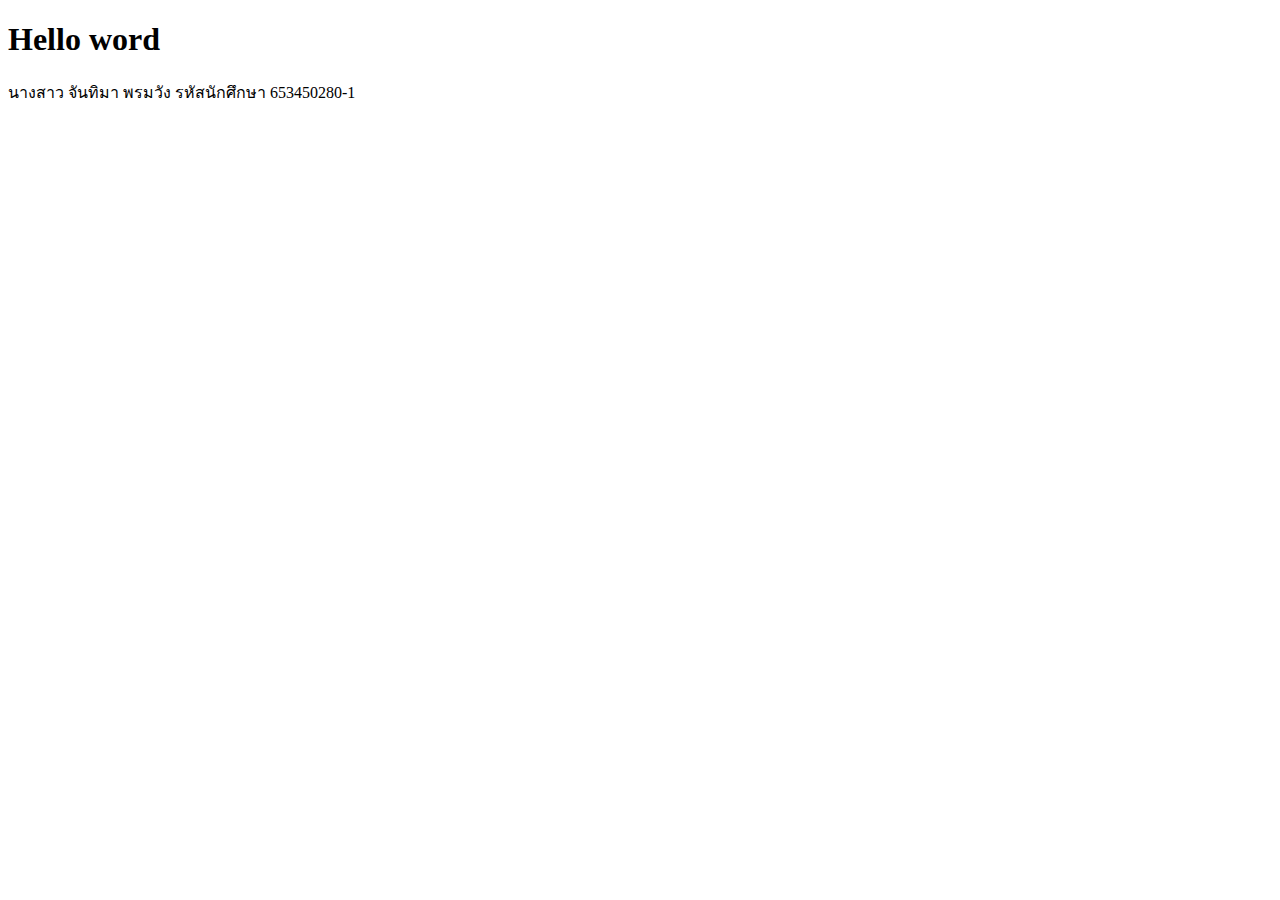
<file: first/index.html>
<!DOCTYPE html>
<html lang="en">
<head>
    <meta charset="UTF-8">
    <meta name="viewport" content="width=device-width, initial-scale=1.0">
    <title>ฺBear</title>
</head>
<body>
    <h1>Hello word</H1>
    <p> นางสาว จันทิมา พรมวัง รหัสนักศึกษา 653450280-1</p>
</body>
</html>
</file>
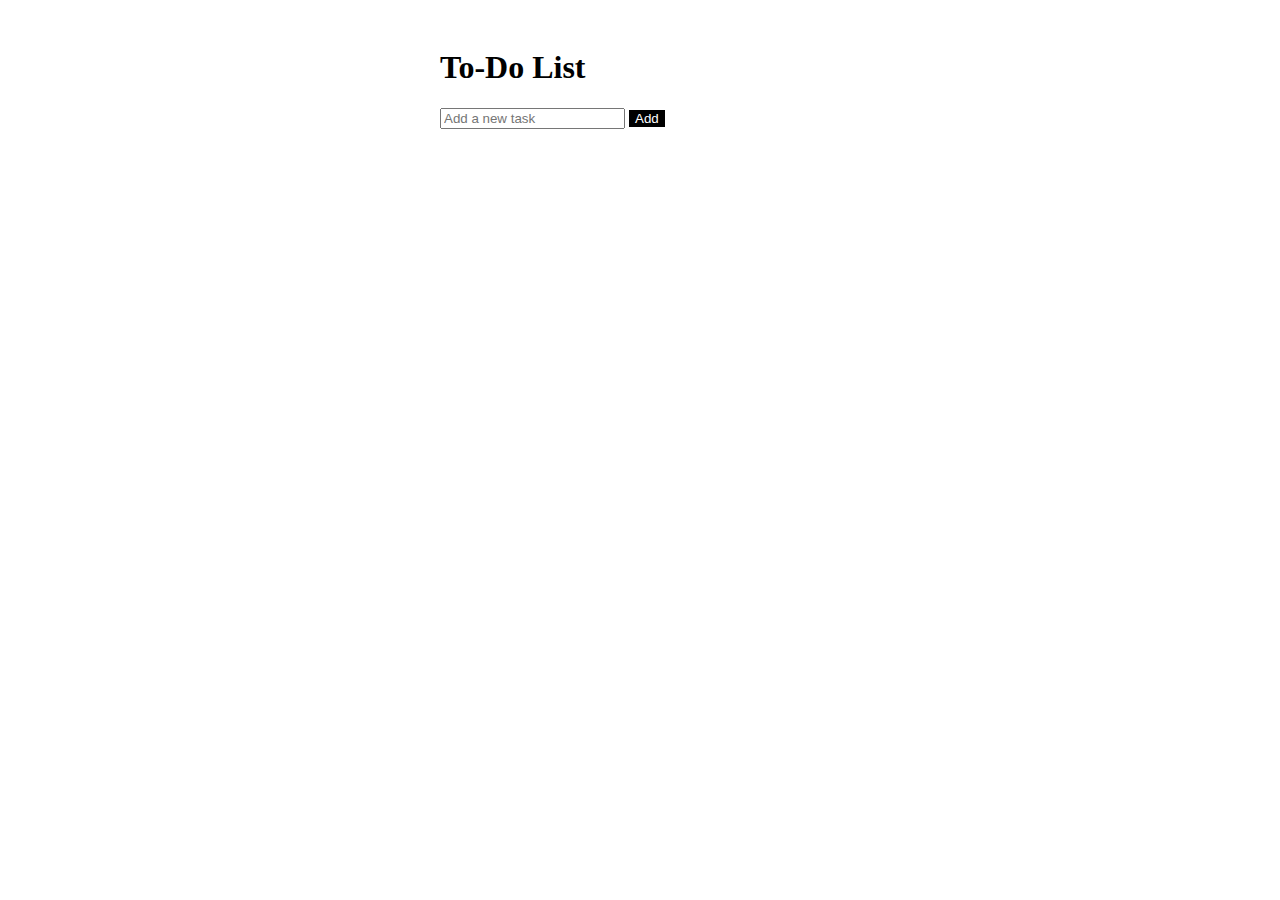
<file: Todolist/index.html>
<!DOCTYPE html>
<html lang="en">
<head>
    <meta charset="UTF-8">
    <meta name="viewport" content="width=device-width, initial-scale=1.0">
    <title>To-Do App</title>
    <link rel="stylesheet" href="sy.css">
</head>
<body>
    <div class="container">
        <h1>To-Do List</h1>
        <input type="text" id="todoInput" placeholder="Add a new task">
        <button onclick="addTodo()">Add</button>
        <ul id="todoList"></ul>
    </div>

    <script>
        function addTodo() {
            const input = document.getElementById('todoInput');
            const todoText = input.value.trim();

            if (todoText !== '') {
                const li = document.createElement('li');
                li.textContent = todoText;

                const removeButton = document.createElement('button');
                removeButton.textContent = 'Delete';
                removeButton.onclick = function() {
                    li.remove();
                };

                li.appendChild(removeButton);
                document.getElementById('todoList').appendChild(li);

                input.value = ''; 
            }
        }
    </script>
</body>
</html>
</file>
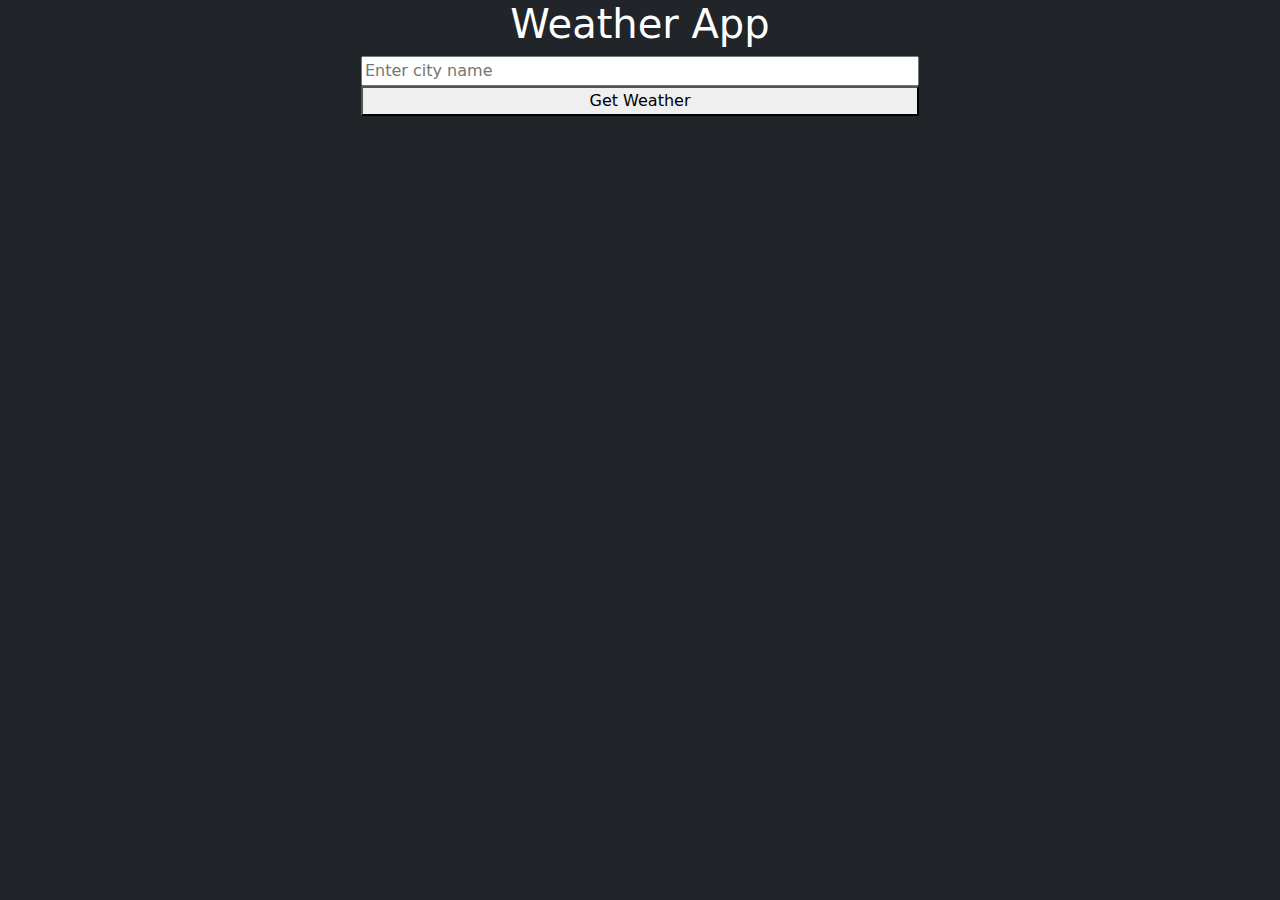
<file: wather/index.html>
<!DOCTYPE html>
<html lang="en">

<head>
    <meta charset="UTF-8">
    <meta name="viewport" content="width=device-width, initial-scale=1.0">
    <title>Weather App</title>
    <link href="https://cdn.jsdelivr.net/npm/bootstrap@5.3.3/dist/css/bootstrap.min.css" rel="stylesheet"
        integrity="sha384-QWTKZyjpPEjISv5WaRU9OFeRpok6YctnYmDr5pNlyT2bRjXh0JMhjY6hW+ALEwIH" crossorigin="anonymous">
</head>

<body class="bg-dark text-white">
    <div class="container">
        <div class="row g-0 text-center justify-content-center">
            <div class="col-12 col-sm-12 col-md-10 col-lg-8 col-xl-6">
                <h1>Weather App</h1>
                <input class="w-100" type="text" id="city" placeholder="Enter city name">
                <button class="w-100" onclick="getWeather()">Get Weather</button>

                <div id="weather-info">
                </div>
            </div>
        </div>
    </div>
</body>
<script src="script.js"></script>
<script src="https://cdn.jsdelivr.net/npm/bootstrap@5.3.3/dist/js/bootstrap.bundle.min.js"
    integrity="sha384-YvpcrYf0tY3lHB60NNkmXc5s9fDVZLESaAA55NDzOxhy9GkcIdslK1eN7N6jIeHz"
    crossorigin="anonymous"></script>

</html>
</file>
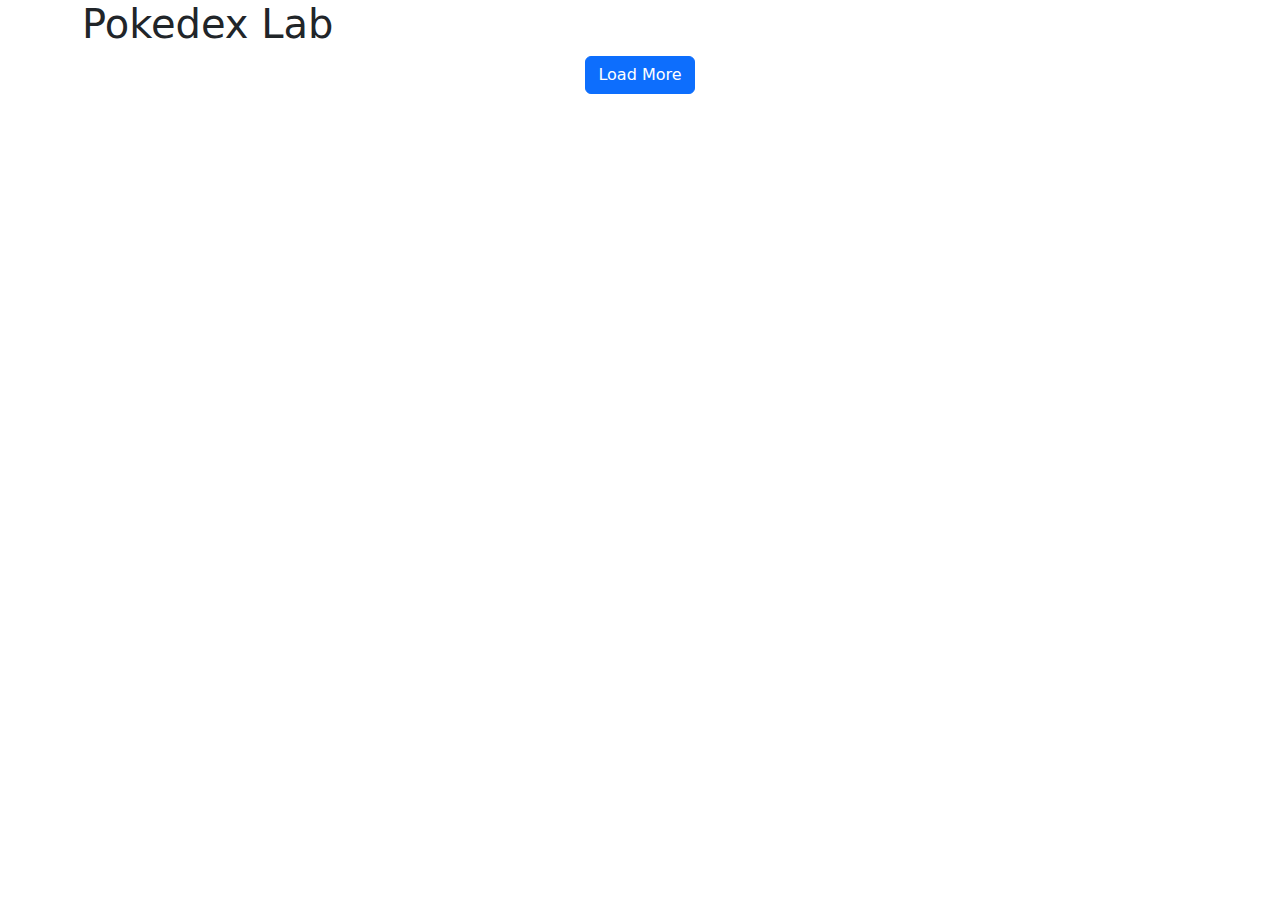
<file: Pokemon/pokedx/index.html>
<!DOCTYPE html>
<html lang="en">
  <head>
    <meta charset="UTF-8" />
    <meta name="viewport" content="width=device-width, initial-scale=1.0" />
    <title>Pokedex Lab</title>
    <link
      href="https://cdn.jsdelivr.net/npm/bootstrap@5.3.3/dist/css/bootstrap.min.css"
      rel="stylesheet"
      integrity="sha384-QWTKZyjpPEjISv5WaRU9OFeRpok6YctnYmDr5pNlyT2bRjXh0JMhjY6hW+ALEwIH"
      crossorigin="anonymous"
    />
    
    <style>
      .card {
        margin-bottom: 1rem;
      }
    </style>
  </head>
  <body>
    <div class="container">
      <h1>Pokedex Lab</h1>
      <div id="pokemon-list" class="row"></div>
      <div class="d-flex justify-content-center">
        <button id="load-more" class="btn btn-primary">Load More</button>
      </div>
    </div>

    <script>
      let offset = 0;
      const limit = 20;

      document.addEventListener("DOMContentLoaded", () => {
        loadPokemon();

        document.getElementById("load-more").addEventListener("click", () => {
          loadPokemon();
        });
      });

      function loadPokemon() {
        fetch(`https://pokeapi.co/api/v2/pokemon?offset=${offset}&limit=${limit}`)
          .then((res) => res.json())
          .then((data) => {
            const datas = data["results"];
            const ele = document.getElementById("pokemon-list");
            datas.forEach((element) => {
              const id = element.url.split("/")[element.url.split("/").length - 2];
              ele.innerHTML += `
                <div class='col-12 col-sm-6 col-md-4 col-lg-3'>
                  <div class='card'>
                    <img class='card-img-top' src='https://raw.githubusercontent.com/PokeAPI/sprites/master/sprites/pokemon/${id}.png' alt='${element.name}'>
                    <div class='card-body'>
                      <h5 class='card-title'>${element.name}</h5>
                      <a href="pokemon.html?id=${id}" class="btn btn-primary">Details</a>
                    </div>
                  </div>
                </div>`;
            });
            offset += limit;
          })
          .catch((err) => console.error(err));
      }
    </script>

    <script
      src="https://cdn.jsdelivr.net/npm/bootstrap@5.3.3/dist/js/bootstrap.bundle.min.js"
      integrity="sha384-YvpcrYf0tY3lHB60NNkmXc5s9fDVZLESaAA55NDzOxhy9GkcIdslK1eN7N6jIeHz"
      crossorigin="anonymous"
    ></script>
  </body>
</html>
</file>
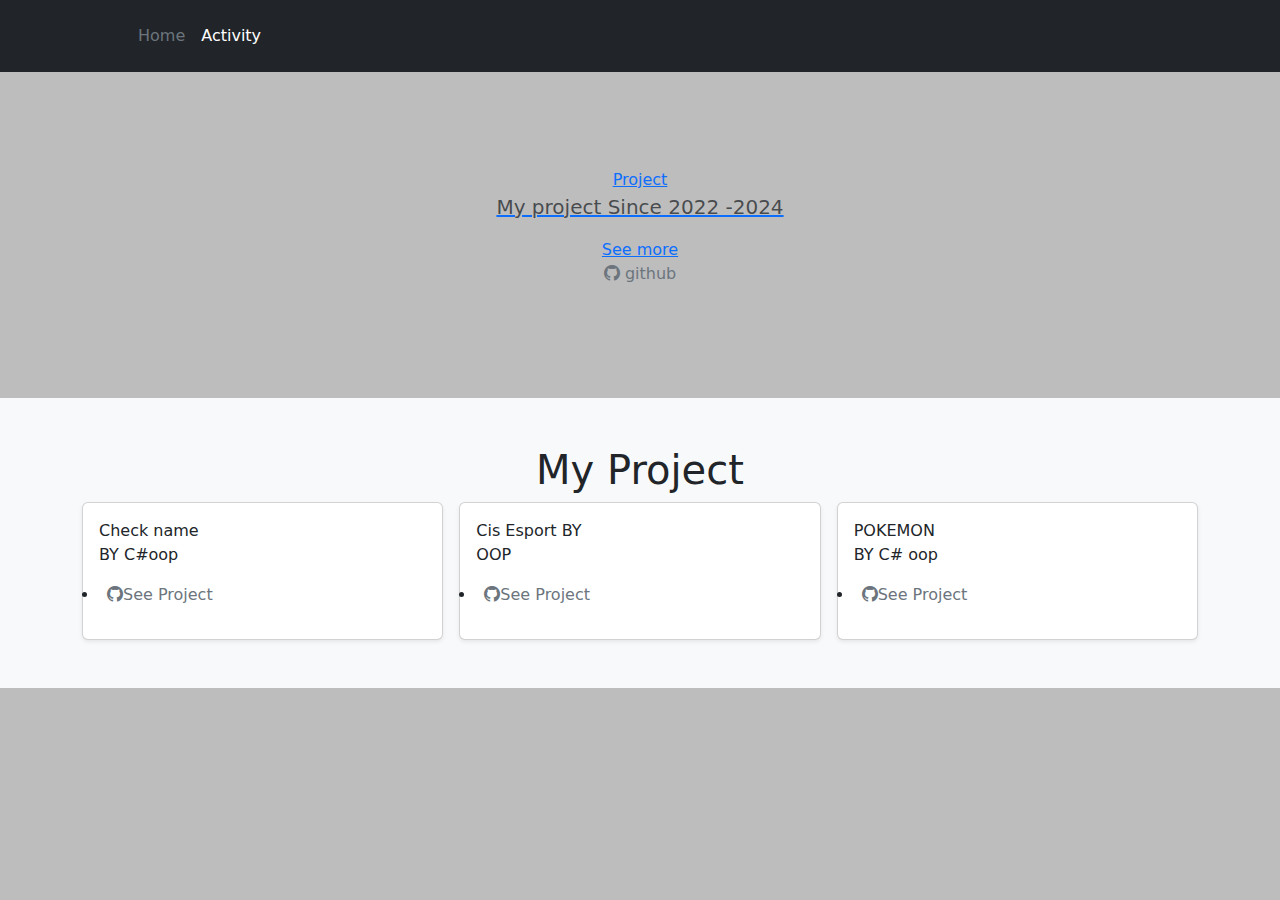
<file: bootstap5-template/Activity.html>
<!DOCTYPE html>
<html lang="en">
<head>
    <meta charset="UTF-8">
    <meta name="viewport" content="width=device-width, initial-scale=1.0">
    <title>Activity</title>
    <link rel="stylesheet" href="https://cdn.jsdelivr.net/npm/bootstrap-icons@1.11.3/font/bootstrap-icons.min.css">
    <link rel="stylesheet" href="css/bootstrap.min.css">
    <link rel="stylesheet" href="sy.css">
</head>
     <!-- Header  -->
     <header class="p-3 text-bg-dark">
        <div class="container">
          <div class="d-flex flex-wrap align-items-center justify-content-center justify-content-lg-start">
            <a href="/" class="d-flex align-items-center mb-2 mb-lg-0 text-white text-decoration-none">
              <svg class="bi me-2" width="40" height="32" role="img" aria-label="Bootstrap"><use xlink:href="#bootstrap"></use></svg>
            </a>
    
            <ul class="nav col-12 col-lg-auto me-lg-auto mb-2 justify-content-center mb-md-0">
              <li><a href="portfolio.html" class="nav-link px-2 text-secondary">Home</a></li>
              <li><a href="Activity.html" class="nav-link px-2 text-white">Activity</a></li>
            </ul>
          </div>
        </div>
      </header>
      <!-- End header -->
      
      <!-- AC -->
      <main>

        <section class="py-5 text-center container">
          <div class="row py-lg-5">
            <div class="col-lg-6 col-md-8 mx-auto">
                <a href="index.html" class="
              <h1 class="fw-light">Project</h1>
              <p class="lead text-body-secondary">My project Since 2022 -2024 </p>
              <p>
                See more <a href="https://github.com/junthimapiano" class="nav-link px-2 text-secondary"><i class="bi bi-github"></i> github</a>
              </p>
            </div>
          </div>
        </section>
      
        <div class="album py-5 bg-body-tertiary">
            <center>
              <h1>My Project</h1>
            </center>
          <div class="container">
      
            <div class="row row-cols-1 row-cols-sm-2 row-cols-md-3 g-3">
              <div class="col">
                <div class="card shadow-sm">
                  
                  <div class="card-body">
                    <link href="My  pic.jpg"
                    <center>
                    <p class="card-text">Check name <br> BY C#oop <br>
                      <li><a href=https://github.com/junthimapiano/finalproject_cname class="nav-link px-2 text-secondary"><i class="bi bi-github"></i>See Project</a></li>
                    </p>
      
                    </center>
                    <div class="d-flex justify-content-between align-items-center">
                    </div>
                  </div>
                </div>
              </div>
              <div class="col">
                <div class="card shadow-sm">
                  <div class="card-body">
                    <p class="card-text">Cis Esport BY 
                      <br> OOP
                    </p>
                    <li><a href=https://github.com/junthimapiano/CISESPORT2 class="nav-link px-2 text-secondary"><i class="bi bi-github"></i>See Project</a></li>
                    </p>
                    <div class="d-flex justify-content-between align-items-center">
                      
                    </div>
                  </div>
                </div>
              </div>
              <div class="col">
                
                <div class="card shadow-sm">
                  <div class="card-body">
                    <p class="card-text">POKEMON <br>BY C# oop<br></p>
                    <li><a href=https://github.com/junthimapiano/Pokemon-games class="nav-link px-2 text-secondary"><i class="bi bi-github"></i>See Project</a></li>
                    </p>
                    <div class="d-flex justify-content-between align-items-center">

                    </div>
                  </div>
                </div>
              </div>
              
            
              
              
      
      </main>
      
<body>
   
</body>
</html>
</file>
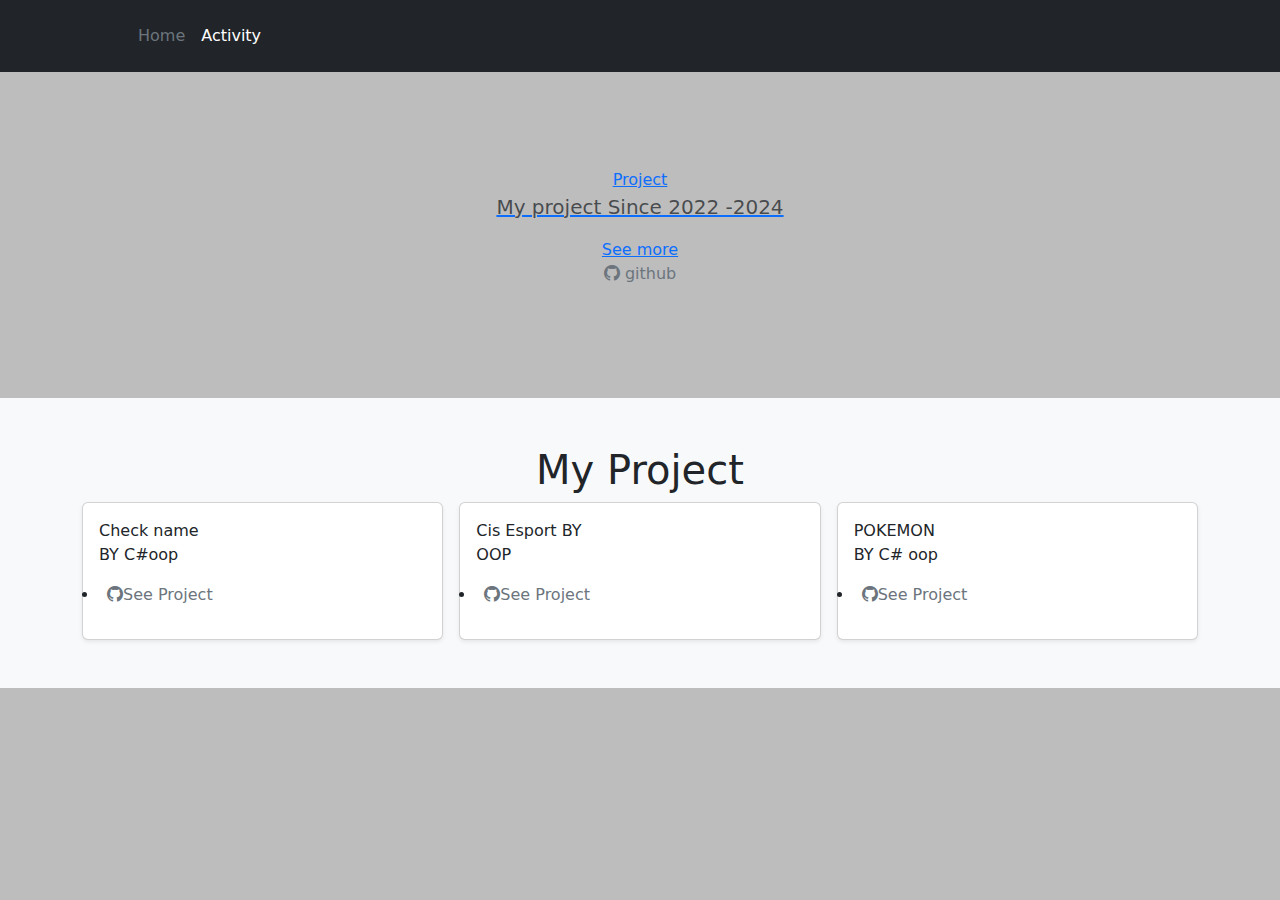
<file: portfolio/Activity.html>
<!DOCTYPE html>
<html lang="en">
<head>
    <meta charset="UTF-8">
    <meta name="viewport" content="width=device-width, initial-scale=1.0">
    <title>Activity</title>
    <link rel="stylesheet" href="https://cdn.jsdelivr.net/npm/bootstrap-icons@1.11.3/font/bootstrap-icons.min.css">
    <link rel="stylesheet" href="css/bootstrap.min.css">
    <link rel="stylesheet" href="sy.css">
</head>
     <!-- Header  -->
     <header class="p-3 text-bg-dark">
        <div class="container">
          <div class="d-flex flex-wrap align-items-center justify-content-center justify-content-lg-start">
            <a href="/" class="d-flex align-items-center mb-2 mb-lg-0 text-white text-decoration-none">
              <svg class="bi me-2" width="40" height="32" role="img" aria-label="Bootstrap"><use xlink:href="#bootstrap"></use></svg>
            </a>
    
            <ul class="nav col-12 col-lg-auto me-lg-auto mb-2 justify-content-center mb-md-0">
              <li><a href="index.html" class="nav-link px-2 text-secondary">Home</a></li>
              <li><a href="Activity.html" class="nav-link px-2 text-white">Activity</a></li>
            </ul>
          </div>
        </div>
      </header>
      <!-- End header -->
      
      <!-- AC -->
      <main>

        <section class="py-5 text-center container">
          <div class="row py-lg-5">
            <div class="col-lg-6 col-md-8 mx-auto">
                <a href="index.html" class="
              <h1 class="fw-light">Project</h1>
              <p class="lead text-body-secondary">My project Since 2022 -2024 </p>
              <p>
                See more <a href="https://github.com/junthimapiano" class="nav-link px-2 text-secondary"><i class="bi bi-github"></i> github</a>
              </p>
            </div>
          </div>
        </section>
      
        <div class="album py-5 bg-body-tertiary">
            <center>
              <h1>My Project</h1>
            </center>
          <div class="container">
      
            <div class="row row-cols-1 row-cols-sm-2 row-cols-md-3 g-3">
              <div class="col">
                <div class="card shadow-sm">
                  
                  <div class="card-body">
                    <link href="My  pic.jpg"
                    <center>
                    <p class="card-text">Check name <br> BY C#oop <br>
                      <li><a href=https://github.com/junthimapiano/finalproject_cname class="nav-link px-2 text-secondary"><i class="bi bi-github"></i>See Project</a></li>
                    </p>
      
                    </center>
                    <div class="d-flex justify-content-between align-items-center">
                    </div>
                  </div>
                </div>
              </div>
              <div class="col">
                <div class="card shadow-sm">
                  <div class="card-body">
                    <p class="card-text">Cis Esport BY 
                      <br> OOP
                    </p>
                    <li><a href=https://github.com/junthimapiano/CISESPORT2 class="nav-link px-2 text-secondary"><i class="bi bi-github"></i>See Project</a></li>
                    </p>
                    <div class="d-flex justify-content-between align-items-center">
                      
                    </div>
                  </div>
                </div>
              </div>
              <div class="col">
                
                <div class="card shadow-sm">
                  <div class="card-body">
                    <p class="card-text">POKEMON <br>BY C# oop<br></p>
                    <li><a href=https://github.com/junthimapiano/Pokemon-games class="nav-link px-2 text-secondary"><i class="bi bi-github"></i>See Project</a></li>
                    </p>
                    <div class="d-flex justify-content-between align-items-center">

                    </div>
                  </div>
                </div>
              </div>
              
            
              
              
      
      </main>
      
<body>
   
</body>
</html>
</file>
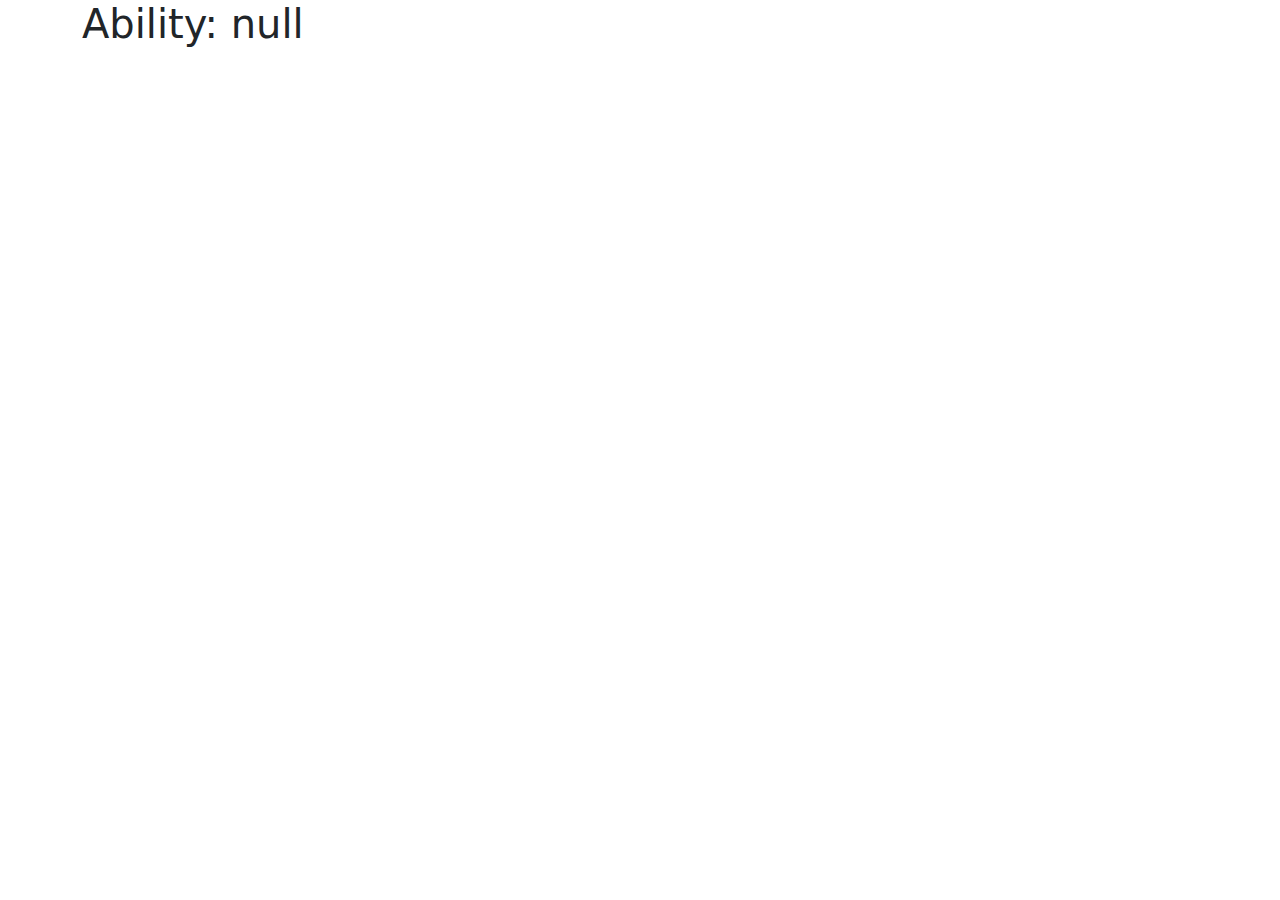
<file: Pokemon/pokedx/ability.html>
<!DOCTYPE html>
<html lang="en">
  <head>
    <meta charset="UTF-8" />
    <meta name="viewport" content="width=device-width, initial-scale=1.0" />
    <title>Pokemon Ability</title>
    <link
      href="https://cdn.jsdelivr.net/npm/bootstrap@5.3.3/dist/css/bootstrap.min.css"
      rel="stylesheet"
      integrity="sha384-QWTKZyjpPEjISv5WaRU9OFeRpok6YctnYmDr5pNlyT2bRjXh0JMhjY6hW+ALEwIH"
      crossorigin="anonymous"
    />
  </head>
  <body>
    <div class="container">
      <h1 id="ability-name">Pokemon Ability</h1>
      <div id="pokemon-list" class="row"></div>
    </div>

    <script>
      document.addEventListener("DOMContentLoaded", () => {
        const urlParams = new URLSearchParams(window.location.search);
        const ability = urlParams.get("ability");

        document.getElementById("ability-name").innerText = `Ability: ${ability}`;

        fetch(`https://pokeapi.co/api/v2/ability/${ability}`)
          .then((res) => res.json())
          .then((data) => {
            const pokemonList = data.pokemon.map((p) => p.pokemon);
            const ele = document.getElementById("pokemon-list");
            pokemonList.forEach((pokemon) => {
              const id = pokemon.url.split("/")[pokemon.url.split("/").length - 2];
              ele.innerHTML += `
                <div class='col-12 col-sm-6 col-md-4 col-lg-3'>
                  <div class='card'>
                    <img class='card-img-top' src='https://raw.githubusercontent.com/PokeAPI/sprites/master/sprites/pokemon/${id}.png' alt='${pokemon.name}'>
                    <div class='card-body'>
                      <h5 class='card-title'>${pokemon.name}</h5>
                      <a href="pokemon.html?id=${id}" class="btn btn-primary">Details</a>
                    </div>
                  </div>
                </div>`;
            });
          })
          .catch((err) => console.error(err));
      });
    </script>

    <script
      src="https://cdn.jsdelivr.net/npm/bootstrap@5.3.3/dist/js/bootstrap.bundle.min.js"
      integrity="sha384-YvpcrYf0tY3lHB60NNkmXc5s9fDVZLESaAA55NDzOxhy9GkcIdslK1eN7N6jIeHz"
      crossorigin="anonymous"
    ></script>
  </body>
</html>
</file>
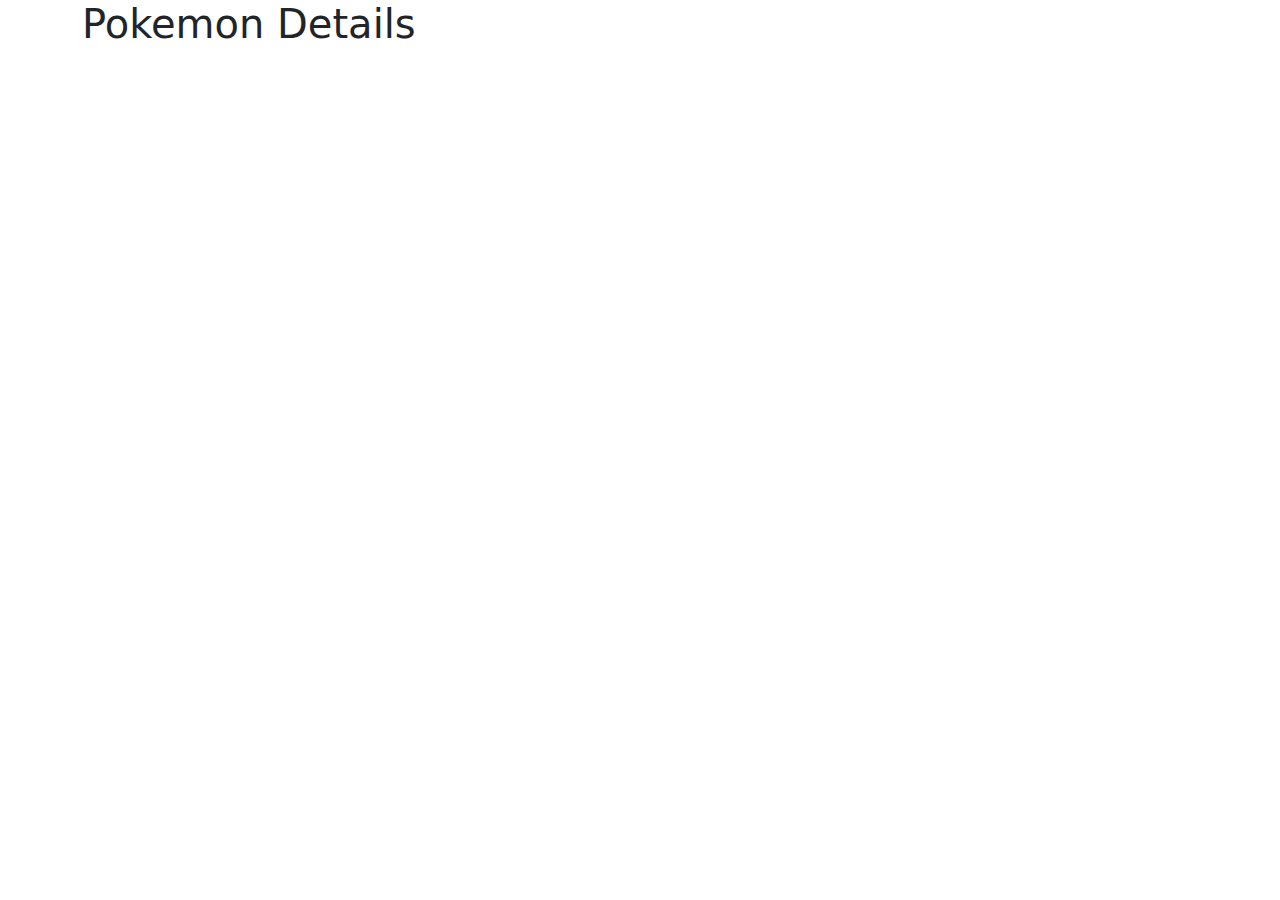
<file: Pokemon/pokedx/pokemon.html>
<!DOCTYPE html>
<html lang="en">
  <head>
    <meta charset="UTF-8" />
    <meta name="viewport" content="width=device-width, initial-scale=1.0" />
    <title>Pokemon Details</title>
    <link
      href="https://cdn.jsdelivr.net/npm/bootstrap@5.3.3/dist/css/bootstrap.min.css"
      rel="stylesheet"
      integrity="sha384-QWTKZyjpPEjISv5WaRU9OFeRpok6YctnYmDr5pNlyT2bRjXh0JMhjY6hW+ALEwIH"
      crossorigin="anonymous"
    />
    <style>
      .pokemon-image {
        width: 100%;
        max-width: 400px; /* เพิ่มขนาดสูงสุดของรูปภาพ */
        height: auto;
        box-shadow: 0 4px 8px rgba(0, 0, 0, 0.1); /* เพิ่มเงา */
        border-radius: 10px; /* เพิ่มขอบมน */
        transition: transform 0.2s; /* เพิ่มการเปลี่ยนแปลงเมื่อมีการ hover */
      }
      .pokemon-image:hover {
        transform: scale(1.05); /* ขยายขนาดเมื่อมีการ hover */
      }
    </style>
  </head>
  <body>
    <div class="container">
      <h1 id="pokemon-name">Pokemon Details</h1>
      <div id="pokemon-detail" class="row"></div>
    </div>

    <script>
      document.addEventListener("DOMContentLoaded", () => {
        const urlParams = new URLSearchParams(window.location.search);
        const id = urlParams.get("id");

        fetch(`https://pokeapi.co/api/v2/pokemon/${id}`)
          .then((res) => res.json())
          .then((pokemon) => {
            document.getElementById("pokemon-name").innerText = pokemon.name;

            const types = pokemon.types
              .map((type) => `<a href="type.html?type=${type.type.name}">${type.type.name}</a>`)
              .join(", ");
            const abilities = pokemon.abilities
              .map(
                (ability) =>
                  `<a href="ability.html?ability=${ability.ability.name}">${ability.ability.name}</a>`
              )
              .join(", ");
            const stats = pokemon.stats
              .map((stat) => `<li>${stat.stat.name}: ${stat.base_stat}</li>`)
              .join("");

            document.getElementById("pokemon-detail").innerHTML = `
              <div class='col-12 col-md-6 d-flex justify-content-center'>
                <img src='${pokemon.sprites.front_default}' alt='${pokemon.name}' class='pokemon-image'>
              </div>
              <div class='col-12 col-md-6'>
                <h3>Height: ${pokemon.height}</h3>
                <h3>Weight: ${pokemon.weight}</h3>
                <h3>Types: ${types}</h3>
                <h3>Abilities: ${abilities}</h3>
                <ul>Stats: ${stats}</ul>
              </div>`;
          })
          .catch((err) => console.error(err));
      });
    </script>

    <script
      src="https://cdn.jsdelivr.net/npm/bootstrap@5.3.3/dist/js/bootstrap.bundle.min.js"
      integrity="sha384-YvpcrYf0tY3lHB60NNkmXc5s9fDVZLESaAA55NDzOxhy9GkcIdslK1eN7N6jIeHz"
      crossorigin="anonymous"
    ></script>
  </body>
</html>
</file>
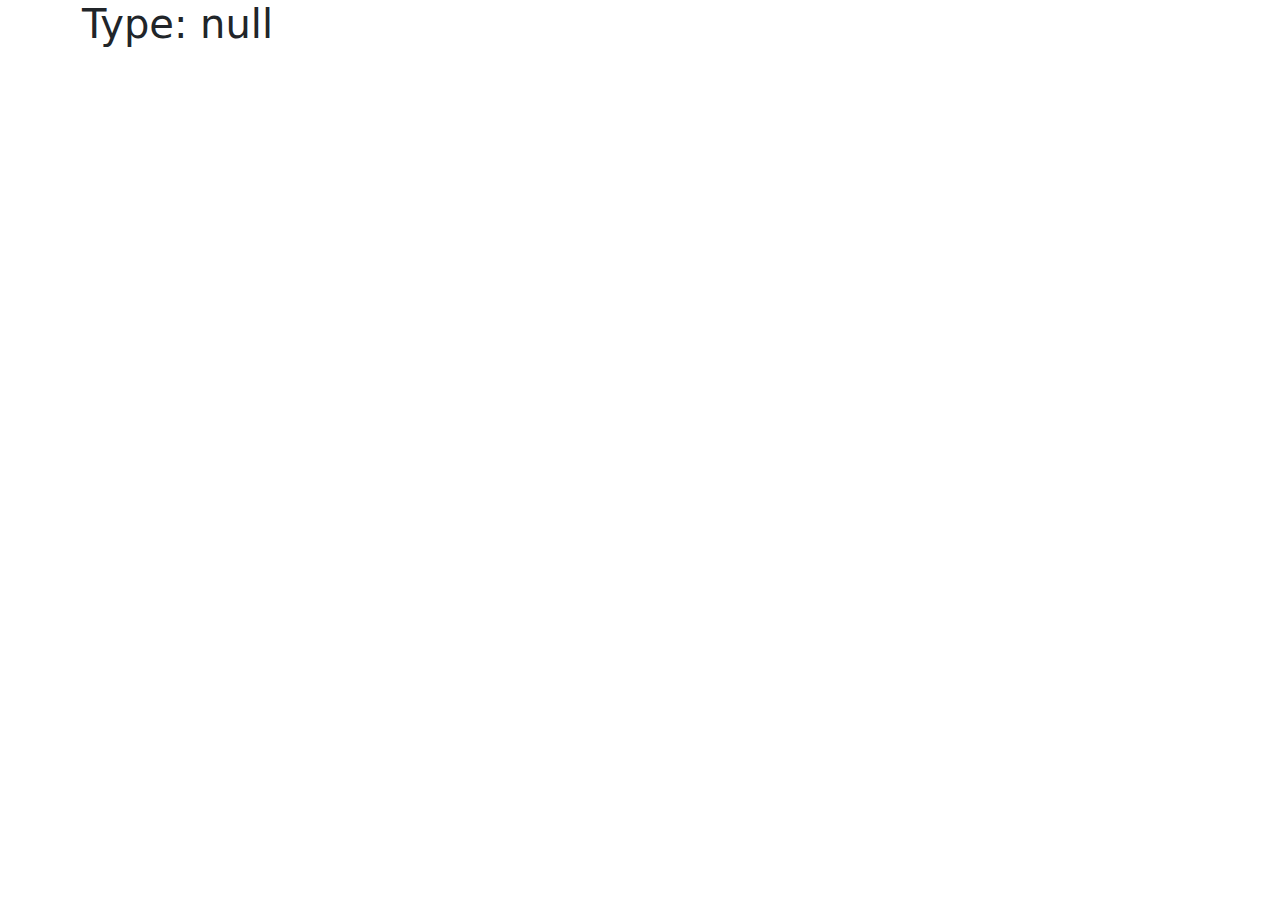
<file: Pokemon/pokedx/type.html>
<!DOCTYPE html>
<html lang="en">
  <head>
    <meta charset="UTF-8" />
    <meta name="viewport" content="width=device-width, initial-scale=1.0" />
    <title>Pokemon Type</title>
    <link
      href="https://cdn.jsdelivr.net/npm/bootstrap@5.3.3/dist/css/bootstrap.min.css"
      rel="stylesheet"
      integrity="sha384-QWTKZyjpPEjISv5WaRU9OFeRpok6YctnYmDr5pNlyT2bRjXh0JMhjY6hW+ALEwIH"
      crossorigin="anonymous"
    />
  </head>
  <body>
    <div class="container">
      <h1 id="type-name">Pokemon Type</h1>
      <div id="pokemon-list" class="row"></div>
    </div>

    <script>
      document.addEventListener("DOMContentLoaded", () => {
        const urlParams = new URLSearchParams(window.location.search);
        const type = urlParams.get("type");

        document.getElementById("type-name").innerText = `Type: ${type}`;

        fetch(`https://pokeapi.co/api/v2/type/${type}`)
          .then((res) => res.json())
          .then((data) => {
            const pokemonList = data.pokemon.map((p) => p.pokemon);
            const ele = document.getElementById("pokemon-list");
            pokemonList.forEach((pokemon) => {
              const id = pokemon.url.split("/")[pokemon.url.split("/").length - 2];
              ele.innerHTML += `
                <div class='col-12 col-sm-6 col-md-4 col-lg-3'>
                  <div class='card'>
                    <img class='card-img-top' src='https://raw.githubusercontent.com/PokeAPI/sprites/master/sprites/pokemon/${id}.png' alt='${pokemon.name}'>
                    <div class='card-body'>
                      <h5 class='card-title'>${pokemon.name}</h5>
                      <a href="pokemon.html?id=${id}" class="btn btn-primary">Details</a>
                    </div>
                  </div>
                </div>`;
            });
          })
          .catch((err) => console.error(err));
      });
    </script>

    <script
      src="https://cdn.jsdelivr.net/npm/bootstrap@5.3.3/dist/js/bootstrap.bundle.min.js"
      integrity="sha384-YvpcrYf0tY3lHB60NNkmXc5s9fDVZLESaAA55NDzOxhy9GkcIdslK1eN7N6jIeHz"
      crossorigin="anonymous"
    ></script>
  </body>
</html>
</file>
<file: Todolist/sy.css>
.body { font-family: Arial, sans-serif; }
        .container { max-width: 400px; margin: 0 auto; padding: 20px; }
        ul { list-style-type: none; padding: 0; }
        li { padding: 10px; border: 1px solid #ccc; margin-bottom: 5px; display: flex; justify-content: space-between; }
        button { background-color: black; color: white; border: none; cursor: pointer; }
</file>
<file: bootstap5-template/sy.css>
* {
    margin: 0;
    padding: 0;
    box-sizing: border-box;
  }
  body {
    background-color:#bdbdbd;
  }
</file>
<file: portfolio/sy.css>
* {
    margin: 0;
    padding: 0;
    box-sizing: border-box;
  }
  body {
    background-color:#bdbdbd;
  }
</file>
